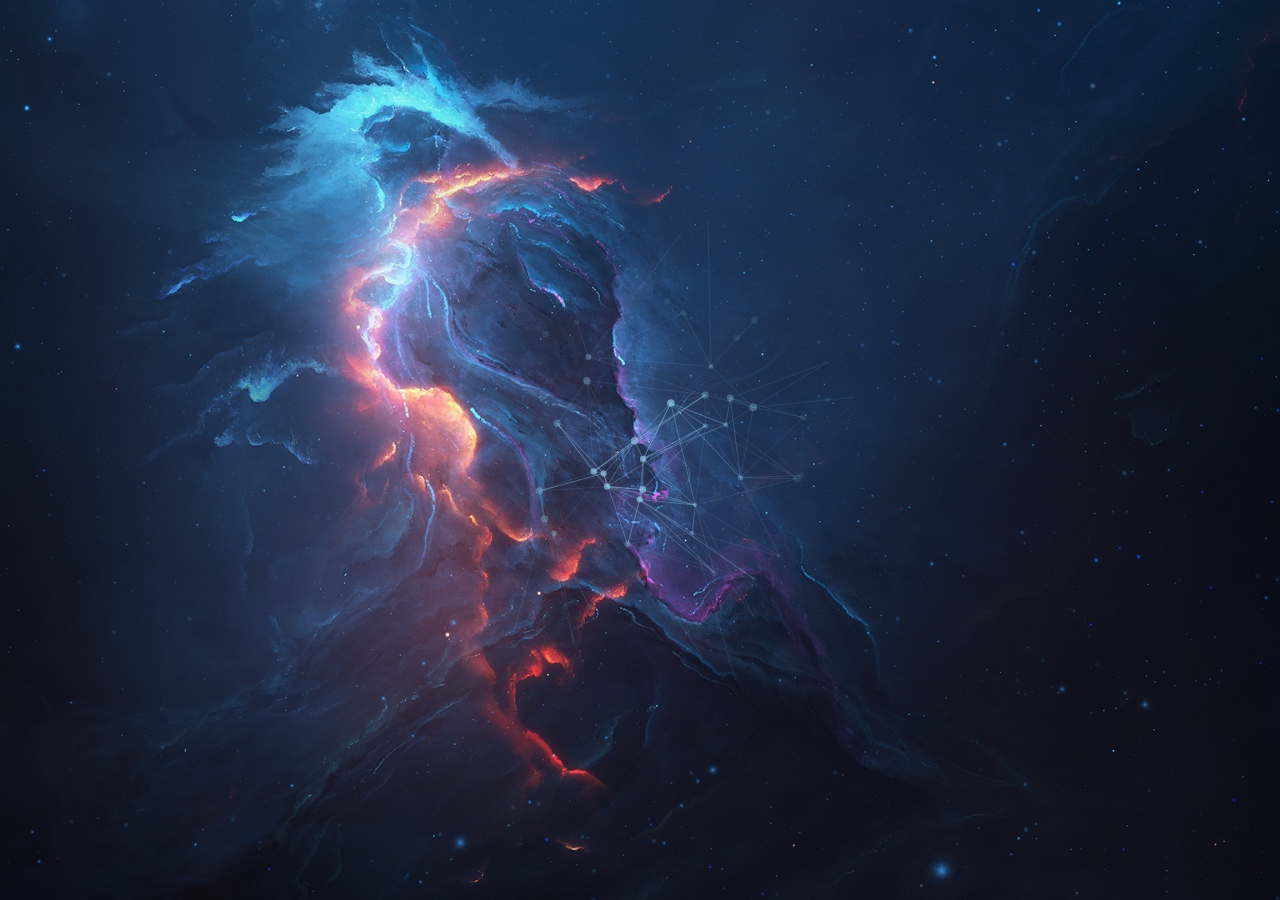
<file: 1800002390/index.html>
<!DOCTYPE html>
<html lang="en" class="no-js">
	<head>
		<meta charset="UTF-8" />
		<meta http-equiv="X-UA-Compatible" content="IE=edge">
		<meta name="viewport" content="width=device-width, initial-scale=1">
		<title>Unknow</title>
		<link rel="stylesheet" type="text/css" href="css/normalize.css" />
<link rel="stylesheet" href="css/style.css">

		<link rel="stylesheet" type="text/css" href="css/demo.css" />
		<link rel="stylesheet" type="text/css" href="css/component.css" />
		<!--[if IE]>
		<script src="js/html5.js"></script>
		<![endif]-->
	</head>
	<body>
		
		<div class="container demo-1">
			<div class="content">
				<div id="large-header" class="large-header">
					

  <div style="position:absolute;left: 450px; top:250px;"  class="time" id="time" data-hours="" data-minutes="">
  <div class="digit">
    <div class="line"></div>
    <div class="line"></div>
    <div class="line"></div>
    <div class="line"></div>
    <div class="line"></div>
    <div class="line"></div>
    <div class="line"></div>
  </div>
  <div class="digit">
    <div class="line"></div>
    <div class="line"></div>
    <div class="line"></div>
    <div class="line"></div>
    <div class="line"></div>
    <div class="line"></div>
    <div class="line"></div>
  </div>
  <div class="digit">
    <div class="line"></div>
    <div class="line"></div>
    <div class="line"></div>
    <div class="line"></div>
    <div class="line"></div>
    <div class="line"></div>
    <div class="line"></div>
  </div>
  <div class="digit">
    <div class="line"></div>
    <div class="line"></div>
    <div class="line"></div>
    <div class="line"></div>
    <div class="line"></div>
    <div class="line"></div>
    <div class="line"></div>
  </div>
  <div class="digit">
    <div class="line"></div>
    <div class="line"></div>
    <div class="line"></div>
    <div class="line"></div>
    <div class="line"></div>
    <div class="line"></div>
    <div class="line"></div>
  </div>
  <div class="digit">
    <div class="line"></div>
    <div class="line"></div>
    <div class="line"></div>
    <div class="line"></div>
    <div class="line"></div>
    <div class="line"></div>
    <div class="line"></div>
  </div>


</div>

				<canvas  id="demo-canvas"></canvas>	
			</div>
			</div>
			
			</div><!-- /container -->
			
			<script src="js/TweenLite.min.js"></script>
			<script src="js/EasePack.min.js"></script>
			<script src="js/rAF.js"></script>
			<script src="js/demo-1.js"></script>

<script src='js/Rx.min.js'></script>
<script src='js/rxcss.min.js'></script>
<script src="js/index.js"></script>

		</body>
	</html>
</file>
<file: 1800002390/css/style.css>
body{background-image: url(1.jpg);} :root {
  --mouse-x: 0;
  --mouse-y: 0;
}

.line {
  position: absolute;
  -webkit-transform-style: preserve-3d;
          transform-style: preserve-3d;
  -webkit-perspective: 1000px;
          perspective: 1000px;
}
.line:before, .line:after {
  content: '';
  display: block;
  position: absolute;
  color: #840BFD;
  background: white;
  -webkit-transition: all 0.9s cubic-bezier(0.5, 0, 0.5, 1);
  transition: all 0.9s cubic-bezier(0.5, 0, 0.5, 1);
  border-radius: 1ch;
  box-shadow: 0 0 1rem #840BFD, inset 0 0 0.025vmin #840BFD;
}
.line:after {
  -webkit-transition-timing-function: cubic-bezier(0.4, 0, 0.0, 1);
          transition-timing-function: cubic-bezier(0.4, 0, 0.0, 1);
}
.line:nth-child(2n - 1) {
  height: 50%;
  width: 0.5vmin;
}
.line:nth-child(2n - 1):before, .line:nth-child(2n - 1):after {
  height: calc(50% - 0.25vmin);
  width: 100%;
}
.line:nth-child(2n - 1):before {
  top: 0.25vmin;
  -webkit-transform-origin: center top;
          transform-origin: center top;
}
.line:nth-child(2n - 1):after {
  bottom: 0.25vmin;
  -webkit-transform-origin: center bottom;
          transform-origin: center bottom;
}
.line:nth-child(2n) {
  width: 100%;
  height: 0.5vmin;
}
.line:nth-child(2n):before, .line:nth-child(2n):after {
  height: 100%;
  width: calc(50% - 0.25vmin);
}
.line:nth-child(2n):before {
  left: 0.25vmin;
  -webkit-transform-origin: left center;
          transform-origin: left center;
}
.line:nth-child(2n):after {
  right: 0.25vmin;
  -webkit-transform-origin: right center;
          transform-origin: right center;
}
.line:nth-child(1) {
  top: 0;
  left: 0;
}
.line:nth-child(2) {
  top: 0;
  left: 0;
}
.line:nth-child(3) {
  top: 0;
  right: 0;
}
.line:nth-child(4) {
  top: 50%;
  left: 0;
}
.line:nth-child(5) {
  top: 50%;
  left: 0;
}
.line:nth-child(6) {
  bottom: 0;
  left: 0;
}
.line:nth-child(7) {
  top: 50%;
  right: 0;
}

body {
  display: -webkit-box;
  display: -ms-flexbox;
  display: flex;
  -webkit-box-pack: center;
      -ms-flex-pack: center;
          justify-content: center;
  -webkit-box-align: center;
      -ms-flex-align: center;
          align-items: center;
  background: url(../1.jpg) no-repeat;
  -webkit-transform-style: preserve-3d;
          transform-style: preserve-3d;
  -webkit-perspective: 1000px;
          perspective: 1000px;
}

body, html {
  height: 100%;
  width: 100%;
  margin: 0;
  padding: 0;
}

*, *:before, *:after {
  box-sizing: border-box;
  position: relative;
}

*:before, *:after {
  content: '';
  display: block;
}
</file>
<file: 1800002390/css/demo.css>
@font-face {
	font-weight: normal;
	font-style: normal;
	font-family: 'codropsicons';
	src:url('../fonts/codropsicons/codropsicons.eot');
	src:url('../fonts/codropsicons/codropsicons.eot?#iefix') format('embedded-opentype'),
		url('../fonts/codropsicons/codropsicons.woff') format('woff'),
		url('../fonts/codropsicons/codropsicons.ttf') format('truetype'),
		url('../fonts/codropsicons/codropsicons.svg#codropsicons') format('svg');
}

*, *:after, *:before { -webkit-box-sizing: border-box; box-sizing: border-box; }
.clearfix:before, .clearfix:after { content: ''; display: table; }
.clearfix:after { clear: both; }

body {
	background: #fff;
	color: #383a3c;
	font-weight: 400;
	font-size: 1em;
	line-height: 1.25;
	font-family: 'Raleway', Calibri, Arial, sans-serif;
}

a, button {
	outline: none;
}

a {
	color: #566473;
	text-decoration: none;
}

a:hover, a:focus {
	color: #34495e;
}

section {
	padding: 1em;
	text-align: center;
}

p.ref {
	text-align: center;
	padding: 2em 1em;
}

/* Header */
.codrops-header {
	margin: 0 auto;
	padding: 2em;
	text-align: center;
	max-width: 900px;
}

.codrops-header h1 {
	margin: 0;
	font-size: 4.5em;
	line-height: 1;
	font-weight: 200;
}

.codrops-header h1 span {
	display: block;
	padding: 1em 0 1.5em;
	font-size: 36%;
	color: #95a5a6;
	line-height: 1.4;
}

/* To Navigation Style */
.codrops-top {
	width: 100%;
	text-transform: uppercase;
	font-weight: 700;
	font-size: 0.69em;
	text-align: center;
	padding: 3em 0;
}

.codrops-top a {
	display: inline-block;
	padding: 1.5em;
	text-decoration: none;
	letter-spacing: 1px;
}

.codrops-icon:before {
	margin: 0 4px;
	text-transform: none;
	font-weight: normal;
	font-style: normal;
	font-variant: normal;
	font-family: 'codropsicons';
	line-height: 1;
	speak: none;
	-webkit-font-smoothing: antialiased;
}

.codrops-icon-drop:before {
	content: "\e001";
}

.codrops-icon-prev:before {
	content: "\e004";
}

/* Demo Buttons Style */
.codrops-demos {
	padding-top: 1em;
	font-size: 0.8em;
	text-align:center;
}

.codrops-demos a {
	display: inline-block;
	margin: 0.35em 0.1em;
	padding: 0.5em 1.2em;
	outline: none;
	text-decoration: none;
	text-transform: uppercase;
	letter-spacing: 1px;
	font-weight: 700;
	border-radius: 2px;
	font-size: 110%;
	border: 2px solid transparent;
}

.codrops-demos a:hover,
.codrops-demos a.current-demo {
	border-color: #383a3c;
}

.codrops-demos h3 {
	margin: 0;
	padding: 1em 0 0.5em 0;
	font-size: 0.9em;
	float: left;
	min-width: 90px;
	clear: left;
}

.codrops-demos div:not(:first-child) h3 {
	padding-top: 2em;
}

.codrops-demos a:hover,
.codrops-demos a.current-demo {
	color: inherit;
	border-color: initial;
}

/* Related demos */
.related {
	padding: 10em 0;
}

.related p {
	font-size: 1.5em;
}

.related > a {
	display: inline-block;
	text-align: center;
	margin: 20px 10px;
	padding: 25px;
	vertical-align: middle;
}

.related a img {
	max-width: 100%;
	opacity: 0.8;
	border-radius: 10px;
}

.related a:hover img,
.related a:active img {
	opacity: 1;
}

.related a h3 {
	margin: 0;
	min-height: 63px;
	padding: 0.5em 0 0.3em;
	max-width: 300px;
	text-align: center;
	font-weight: 400;
	font-size: 1em;
}

@media screen and (max-width: 40em) {

	.codrops-header h1 {
		font-size: 2.5em;
	}
}
</file>
<file: 1800002390/css/component.css>
/* Header */
.large-header {
	position: relative;
	width: 100%;
	background: #333;
	overflow: hidden;
	background-size: cover;
	background-position: center center;
	z-index: 1;
}
.demo-1 .large-header {
	background-image: url('../img/image.jpg');
}
video#bgvid { 
  position: fixed; right: 0; bottom: 0; 
  min-width: 100%; min-height: 100%; 
  width: auto; 
 height: auto; 
 z-index: -100; 
  background: url(polina.jpg) no-repeat; 
  background-size: cover; }

.main-title {
	position: absolute;
	margin: 0;
	padding: 0;
	color: #f9f1e9;
	text-align: center;
	top: 50%;
	left: 50%;
	-webkit-transform: translate3d(-50%,-50%,0);
	transform: translate3d(-50%,-50%,0);
}

.demo-1 .main-title, 
.demo-3 .main-title {
	text-transform: uppercase;
	font-size: 4.2em;
	letter-spacing: 0.1em;
}

.demo-2 .main-title {
	font-family: 'Clicker Script', cursive;
	font-weight: normal;
	font-size: 8em;
	padding-left: 10px;
	text-shadow: 2px 2px 4px rgba(0,0,0,0.4);
}

.demo-2 .main-title::before {
	content: '';
	width: 20vw;
	height: 20vw;
	min-width: 3.5em;
	min-height: 3.5em;
	background: url(../img/deco.svg) no-repeat center center;
	background-size: cover;
	position: absolute;
	top: 50%;
	left: 50%;
	border-radius: 50%;
	z-index: -1;
	-webkit-transform: translate3d(-50%,-50%,0);
	transform: translate3d(-50%,-50%,0);
}

.demo-3 .main-title {
	padding: 10px 40px;
	border: 10px double #f9f1e9;
	text-transform: uppercase;
	font-family: Londrina Outline, sans-serif;
}

.demo-4 .main-title {
	font-size: 6em;
	font-weight: 300;
	padding: 10px 30px;
	text-transform: uppercase;
	color: #222;
}

.main-title .thin {
	font-weight: 200;
}

@media only screen and (max-width : 768px) {
	.demo-1 .main-title, 
	.demo-3 .main-title,
	.demo-4 .main-title {
		font-size: 3em;
	}

	.demo-2 .main-title {
		font-size: 4em;
	}
}
</file>
